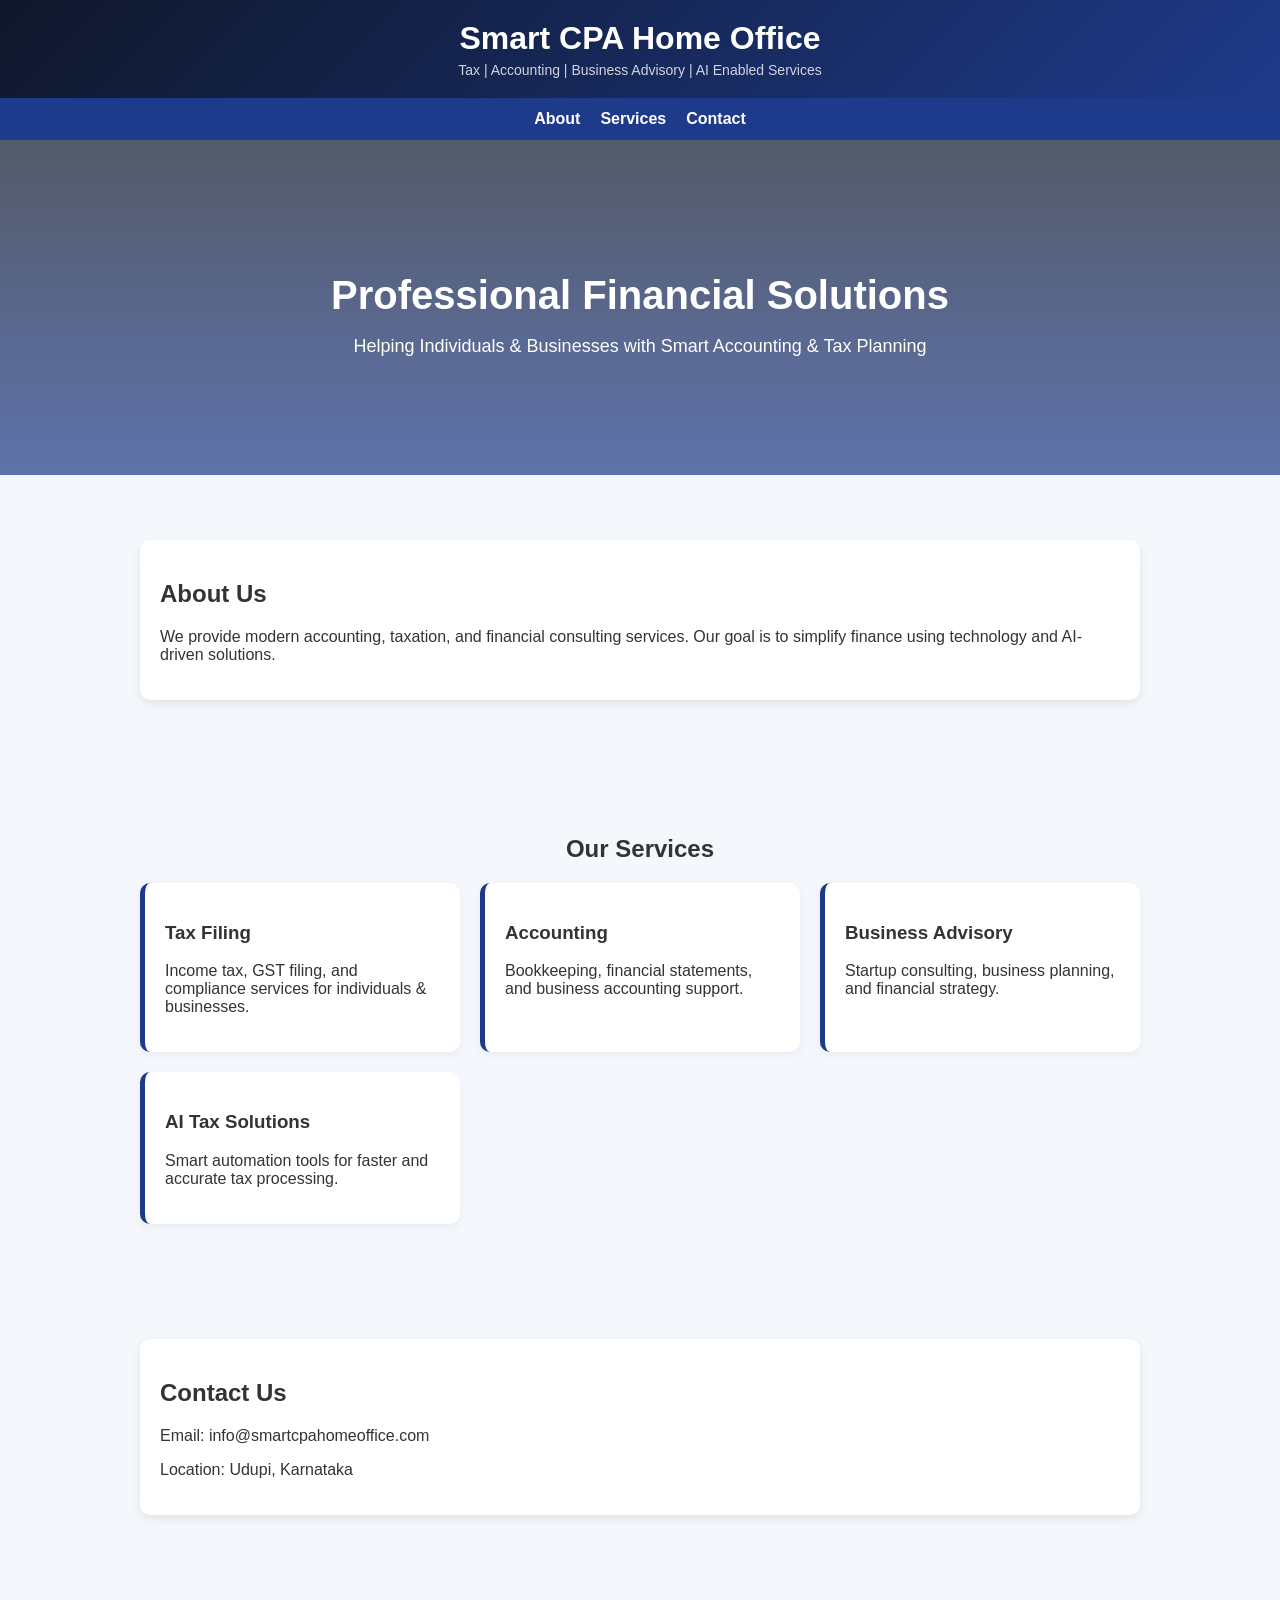
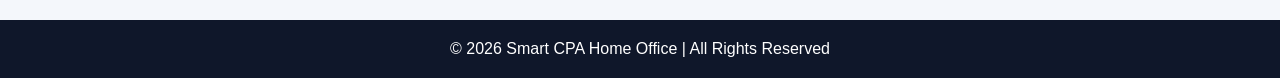
<file: index.html>
<!DOCTYPE html>
<html lang="en">
<head>
<meta charset="UTF-8">
<meta name="viewport" content="width=device-width, initial-scale=1.0">
<title>Smart CPA Home Office</title>

<style>
/* ===== CORPORATE DESIGN ===== */
body {
    margin: 0;
    font-family: Arial, sans-serif;
    background: #f4f7fb;
    color: #333;
}

/* HEADER */
header {
    background: linear-gradient(135deg, #0f172a, #1e3a8a);
    color: white;
    padding: 20px 40px;
    text-align: center;
}

header h1 {
    margin: 0;
    font-size: 32px;
}

header p {
    margin: 5px 0 0;
    font-size: 14px;
    opacity: 0.8;
}

/* NAV */
nav {
    background: #1e3a8a;
    display: flex;
    justify-content: center;
    gap: 20px;
    padding: 12px;
}

nav a {
    color: white;
    text-decoration: none;
    font-weight: bold;
}

nav a:hover {
    color: #facc15;
}

/* HERO */
.hero {
    background: linear-gradient(rgba(15,23,42,0.7), rgba(30,58,138,0.7)),
                url('https://images.unsplash.com/photo-1520607162513-77705c0f0d4a') center/cover;
    color: white;
    padding: 100px 20px;
    text-align: center;
}

.hero h2 {
    font-size: 40px;
    margin-bottom: 10px;
}

.hero p {
    font-size: 18px;
}

/* SECTION */
section {
    padding: 50px 20px;
    max-width: 1000px;
    margin: auto;
}

.card {
    background: white;
    padding: 20px;
    margin: 15px 0;
    border-radius: 10px;
    box-shadow: 0 4px 10px rgba(0,0,0,0.08);
}

/* SERVICES GRID */
.grid {
    display: grid;
    grid-template-columns: repeat(auto-fit, minmax(250px, 1fr));
    gap: 20px;
}

.service {
    background: #ffffff;
    padding: 20px;
    border-radius: 10px;
    border-left: 5px solid #1e3a8a;
    box-shadow: 0 3px 8px rgba(0,0,0,0.05);
}

/* FOOTER */
footer {
    background: #0f172a;
    color: white;
    text-align: center;
    padding: 20px;
    margin-top: 40px;
}
</style>
</head>

<body>

<header>
    <h1>Smart CPA Home Office</h1>
    <p>Tax | Accounting | Business Advisory | AI Enabled Services</p>
</header>

<nav>
    <a href="#about">About</a>
    <a href="#services">Services</a>
    <a href="#contact">Contact</a>
</nav>

<div class="hero">
    <h2>Professional Financial Solutions</h2>
    <p>Helping Individuals & Businesses with Smart Accounting & Tax Planning</p>
</div>

<section id="about">
    <div class="card">
        <h2>About Us</h2>
        <p>
            We provide modern accounting, taxation, and financial consulting services.
            Our goal is to simplify finance using technology and AI-driven solutions.
        </p>
    </div>
</section>

<section id="services">
    <h2 style="text-align:center;">Our Services</h2>
    <div class="grid">

        <div class="service">
            <h3>Tax Filing</h3>
            <p>Income tax, GST filing, and compliance services for individuals & businesses.</p>
        </div>

        <div class="service">
            <h3>Accounting</h3>
            <p>Bookkeeping, financial statements, and business accounting support.</p>
        </div>

        <div class="service">
            <h3>Business Advisory</h3>
            <p>Startup consulting, business planning, and financial strategy.</p>
        </div>

        <div class="service">
            <h3>AI Tax Solutions</h3>
            <p>Smart automation tools for faster and accurate tax processing.</p>
        </div>

    </div>
</section>

<section id="contact">
    <div class="card">
        <h2>Contact Us</h2>
        <p>Email: info@smartcpahomeoffice.com</p>
        <p>Location: Udupi, Karnataka</p>
    </div>
</section>

<footer>
    © 2026 Smart CPA Home Office | All Rights Reserved
</footer>

</body>
</html>
</file>
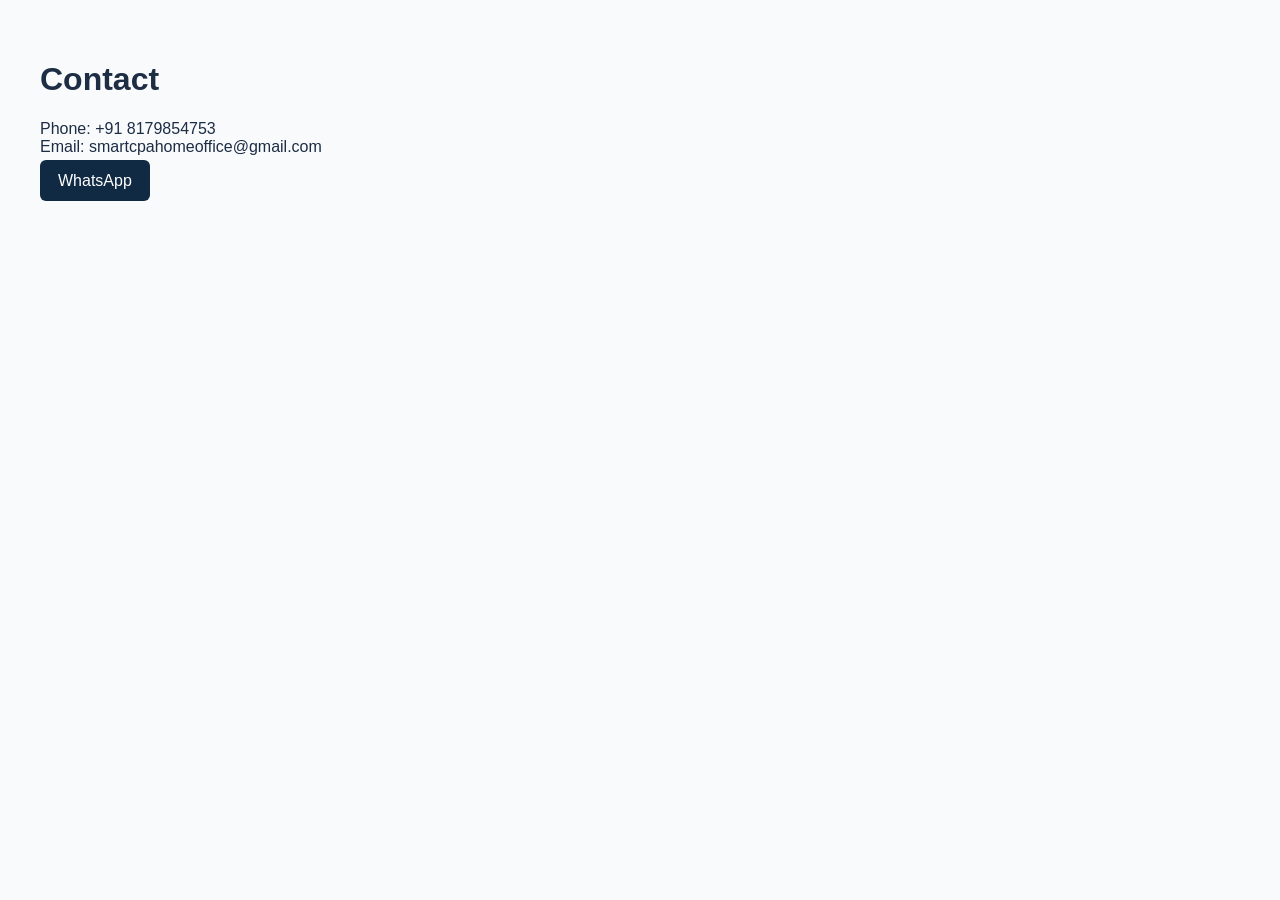
<file: contact.html>
<html><head><link rel='stylesheet' href='style.css'></head><body><div class='container'><h1>Contact</h1><p>Phone: +91 8179854753<br>Email: smartcpahomeoffice@gmail.com</p><p><a class='btn' href='https://wa.me/918179854753'>WhatsApp</a></p></div></body></html>
</file>
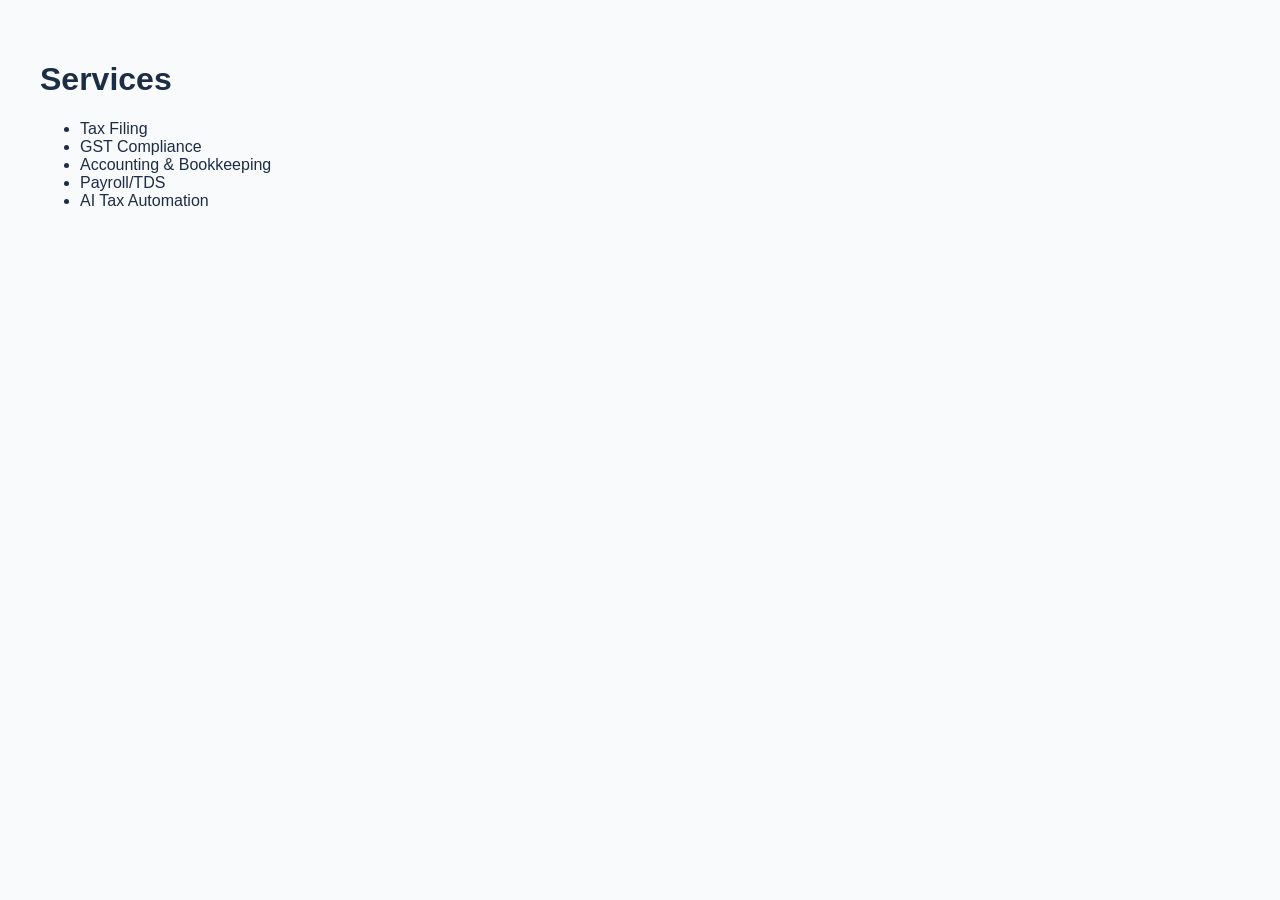
<file: services.html>
<html><head><link rel='stylesheet' href='style.css'></head><body><div class='container'><h1>Services</h1><ul><li>Tax Filing</li><li>GST Compliance</li><li>Accounting & Bookkeeping</li><li>Payroll/TDS</li><li>AI Tax Automation</li></ul></div></body></html>
</file>
<file: style.css>
body{font-family:Arial,sans-serif;margin:0;color:#1d2d44;background:#f8fafc}
header{background:#102a43;color:white;padding:60px 30px;text-align:center}
nav{background:#243b53;padding:12px;text-align:center}
nav a{color:white;margin:0 12px;text-decoration:none}
.container{padding:40px}
.card{background:white;padding:20px;margin:15px 0;border-radius:10px;box-shadow:0 2px 8px rgba(0,0,0,.1)}
.btn{background:#102a43;color:white;padding:12px 18px;text-decoration:none;border-radius:6px}
footer{background:#102a43;color:white;padding:20px;text-align:center}
</file>
